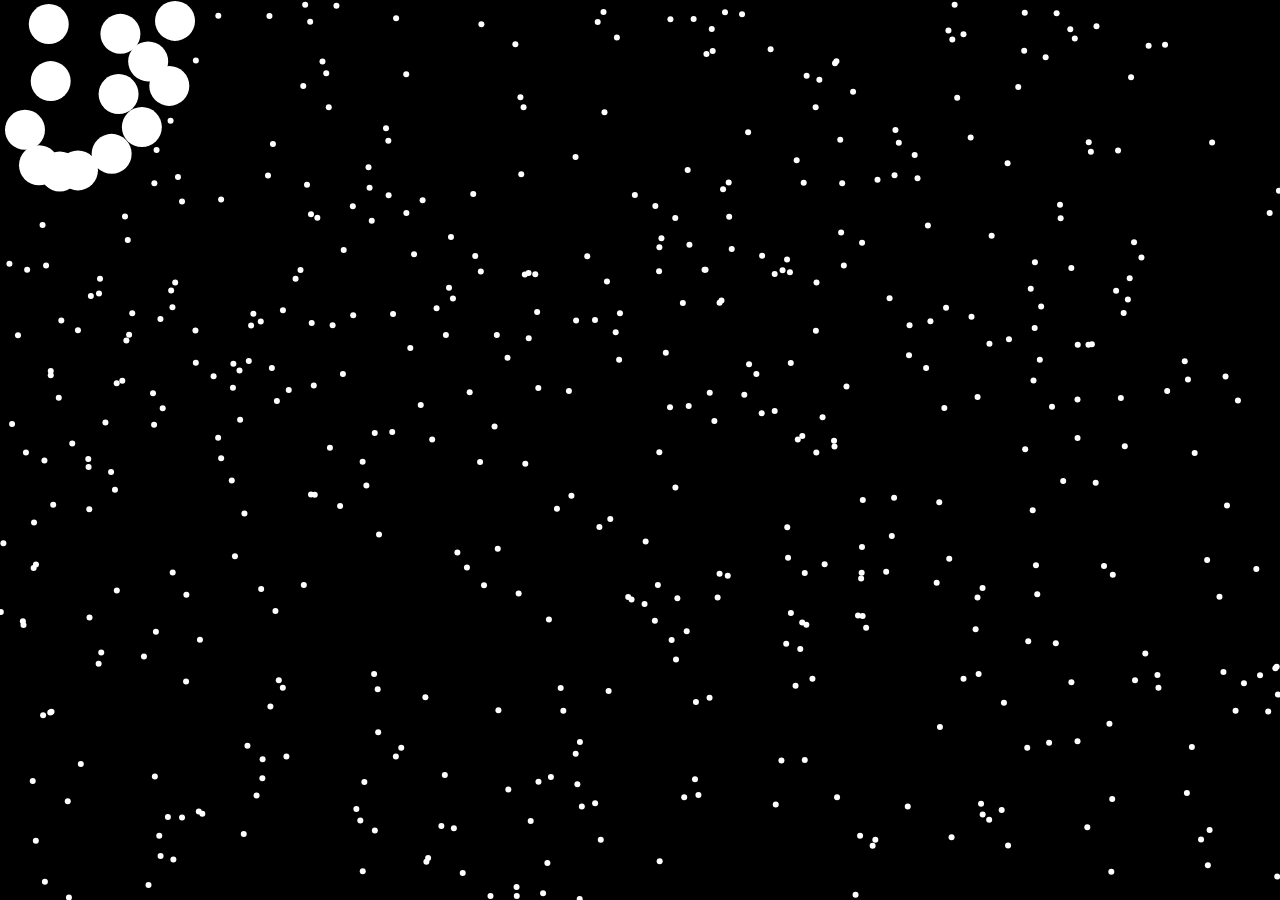
<file: Boiler Plate/index.html>
<!DOCTYPE html>
<html lang="en">
<head>
    <meta charset="UTF-8">
    <meta http-equiv="X-UA-Compatible" content="IE=edge">
    <meta name="viewport" content="width=device-width, initial-scale=1.0">
    <link rel="stylesheet" href="style.css">
    <title>Boiler Plate for all canvas creativity</title>
</head>
<body>
    <canvas id="canvas1"></canvas>
    <script src="script.js"></script>
</body>
</html>
</file>
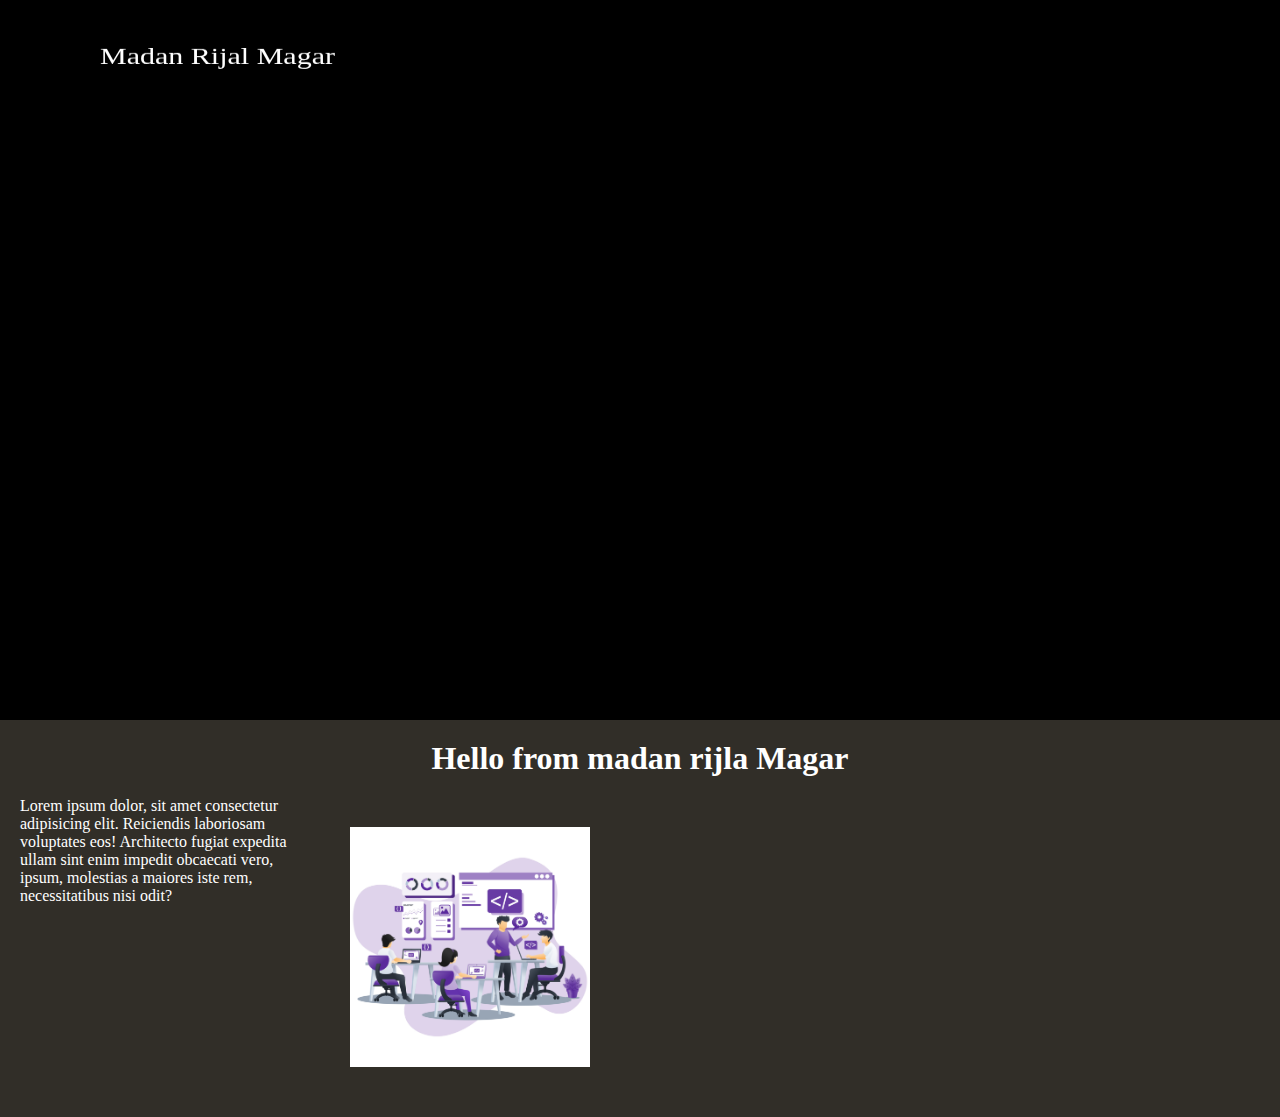
<file: Frank's Laboratory/index.html>
<!DOCTYPE html>
<html lang="en">
<head>
    <meta charset="UTF-8">
    <meta http-equiv="X-UA-Compatible" content="IE=edge">
    <meta name="viewport" content="width=device-width, initial-scale=1.0">
    <link rel="stylesheet" href="style.css">
    <title>Canvas Tutorial 2</title>
</head>
<body>

<div class="canvas-container">
    <canvas id="canvas-1"></canvas>
</div>
    <div class="quotes-container">
        <h2>Hello from madan rijla Magar</h2>
        <div>
            <p>Lorem ipsum dolor, sit amet consectetur adipisicing elit. Reiciendis laboriosam voluptates eos! Architecto fugiat expedita ullam sint enim impedit obcaecati vero, ipsum, molestias a maiores iste rem, necessitatibus nisi odit?</p>
            <img src="image.png" alt="image here">
        </div>
    </div>

    <script src="canvasApp.js"></script>
</body>
</html>
</file>
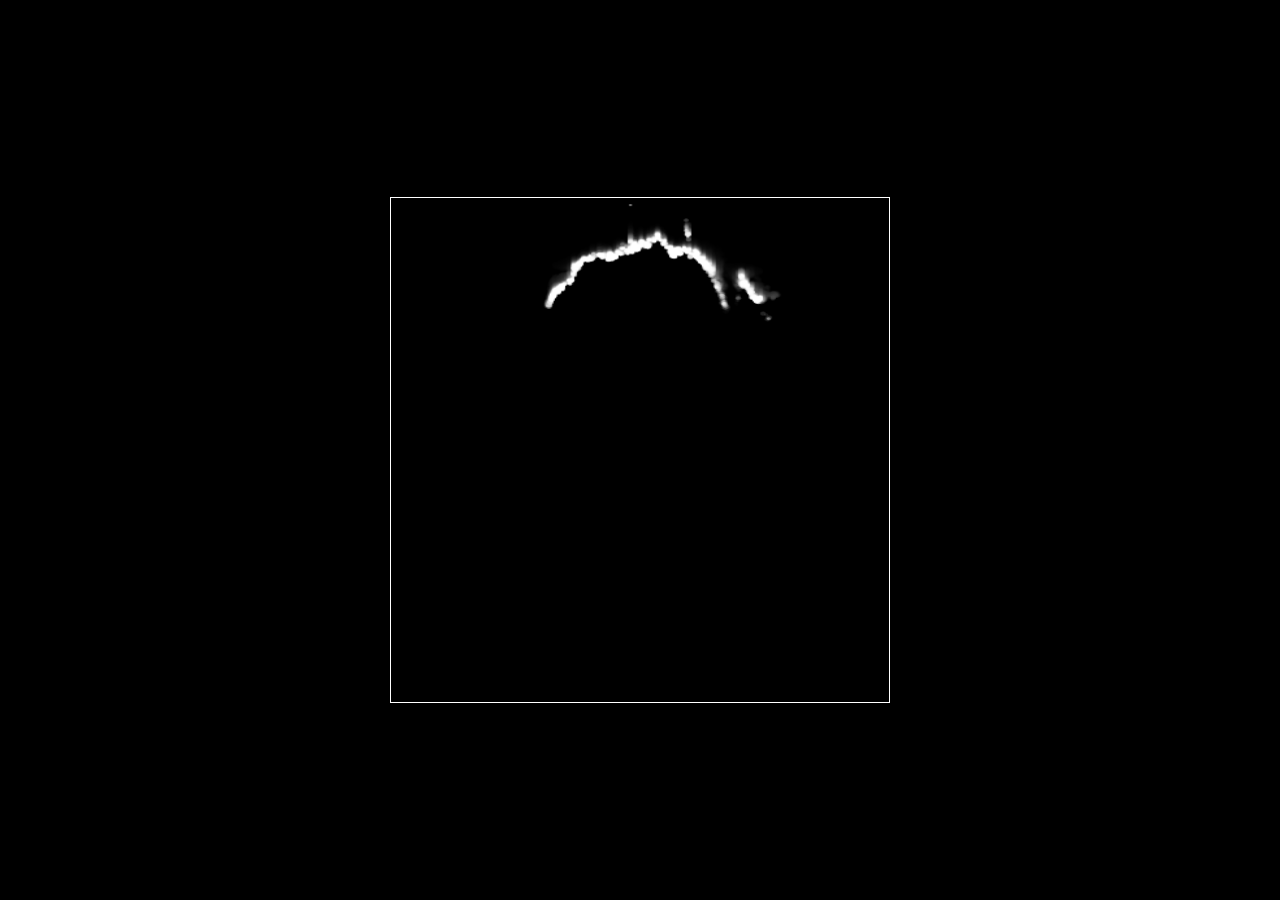
<file: Frank's Laboratory/Image Manipulation/index.html>
<!DOCTYPE html>
<html lang="en">
<head>
    <meta charset="UTF-8">
    <meta http-equiv="X-UA-Compatible" content="IE=edge">
    <meta name="viewport" content="width=device-width, initial-scale=1.0">
    <link rel="stylesheet" href="style.css">
    <title>Image animation</title>
</head>
<body>
    <canvas id="canvas1"></canvas>
    <script src="script.js"></script>
</body>
</html>
</file>
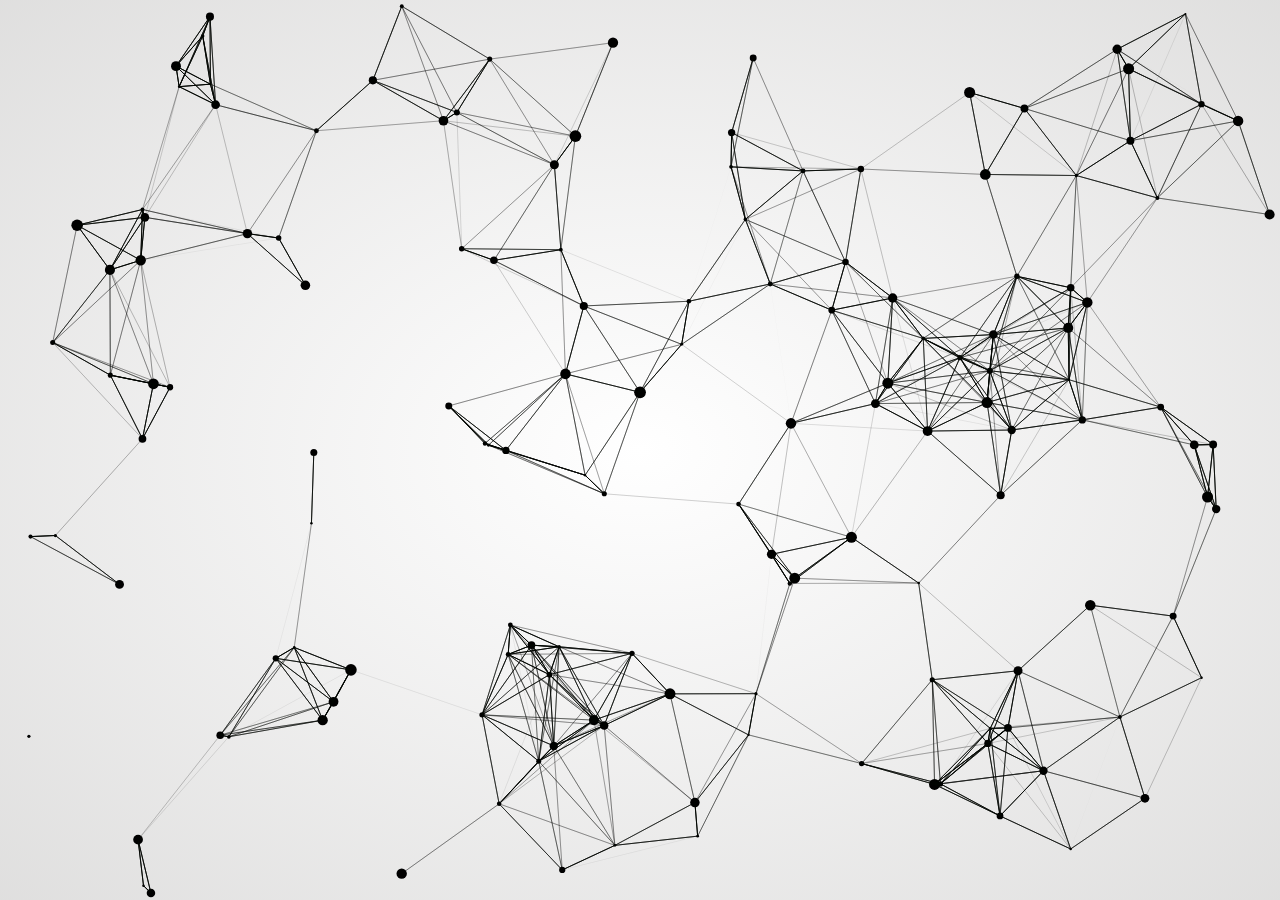
<file: Frank's Laboratory/Particlejs Effect/particle.html>
<!DOCTYPE html>
<html lang="en">
<head>
    <meta charset="UTF-8">
    <meta http-equiv="X-UA-Compatible" content="IE=edge">
    <meta name="viewport" content="width=device-width, initial-scale=1.0">
    <link rel="stylesheet" href="particle.css">
    <title>Particle Js effects</title>
</head>
<body>
    <canvas id="canvas1"></canvas>
    <script src="particle.js"></script>
</body>
</html>
</file>
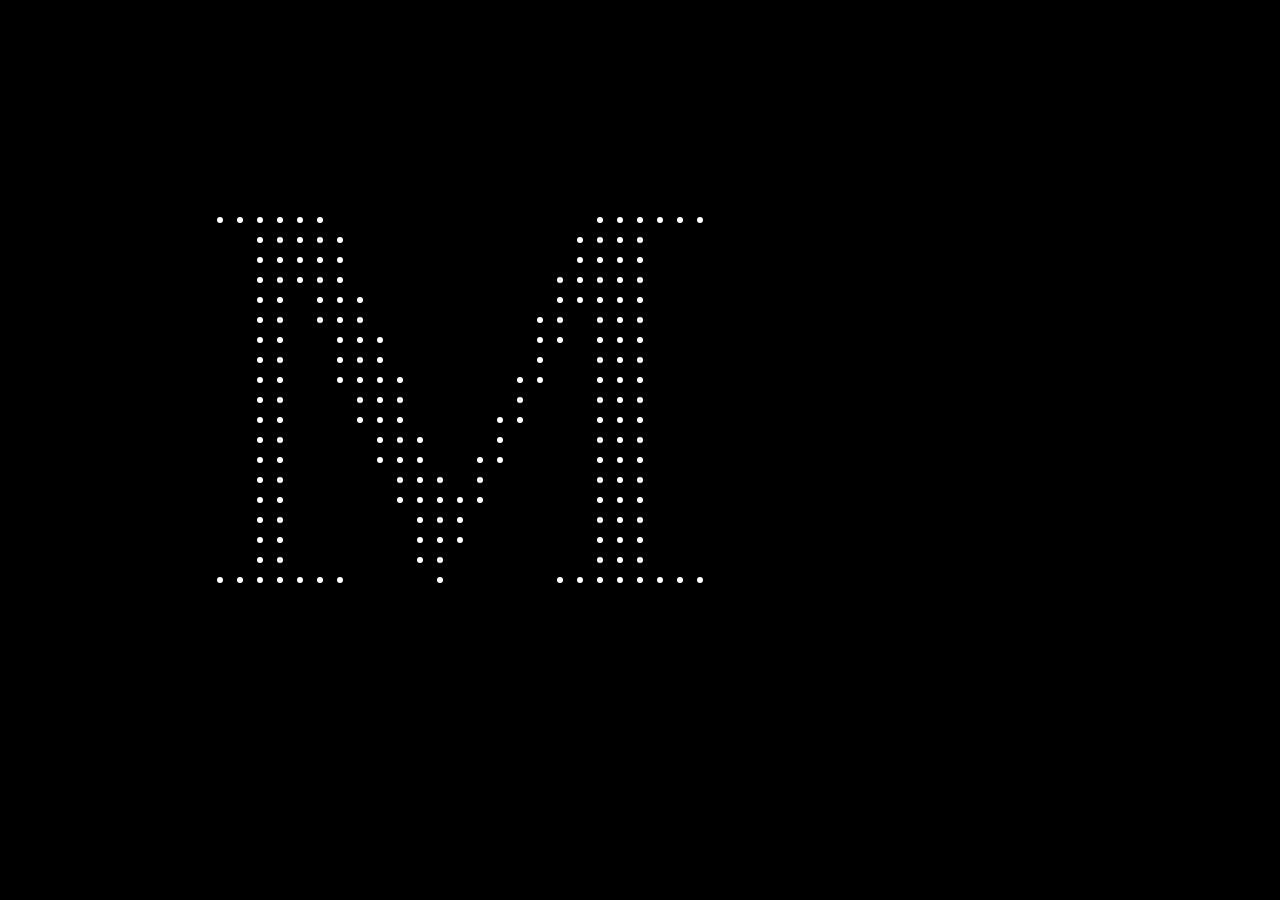
<file: Frank's Laboratory/Text Animation/textAnimation.html>
<!DOCTYPE html>
<html lang="en">
<head>
    <meta charset="UTF-8">
    <meta http-equiv="X-UA-Compatible" content="IE=edge">
    <meta name="viewport" content="width=device-width, initial-scale=1.0">
    <link rel="stylesheet" href="style.css">
    <title>Text Animation Tuts</title>
</head>
<body>
    <canvas id="canvas1"></canvas>
    <script src="handleAnimation.js"></script>
</body>
</html>
</file>
<file: Boiler Plate/style.css>
* {
    padding: 0;
    margin: 0;
    box-sizing: border-box;
}

body {
    background: black;

}

canvas {
    position: absolute;
    top: 0;
    left: 0;
    
}
</file>
<file: Frank's Laboratory/style.css>
* {
    padding: 0;
    margin: 0;
    box-sizing: border-box;
}
.canvas-container {
    height: 80vh;
    width: 100vw;
    background-color: green;
}
#canvas-1 {
    z-index: 1;
    position: absolute;
    background: rgb(201, 166, 166);
    width: 100vw;
    height: 80vh;
    top: 0;
    left: 0;
}
.quotes-container {
    background-color: rgb(49, 46, 40);
    color: white;

    width: 100vw;
    min-height: 200px;
 

}
.quotes-container h2 {
    font-size: 2rem;
    display: flex;
    justify-content: center;
    padding-top: 20px;
}
.quotes-container > div {
    width: 50vw;
    display: flex;
    padding: 20px;
    
}
.quotes-container img {
    padding: 30px;
    height: 300px;
    width: 400px;
    object-fit: cover;
}
/* 
@keyframes text {
    0% {
        top: -100px;
    }
    100% {
        top: 0;
    }
} */
</file>
<file: Frank's Laboratory/Image Manipulation/style.css>
* {
    padding: 0;
    margin: 0;
    box-sizing: border-box;

}
body {
    background: black;

}
#canvas1 {
    border: 1px solid white;
    position: absolute;
    top: 50%;
    left: 50%;
    transform: translate(-50%,-50%);
    width: 500px;
    height: 506px;
    
}
</file>
<file: Frank's Laboratory/Particlejs Effect/particle.css>
* {
    padding: 0;
    margin: 0;
    box-sizing: border-box;
}
#canvas1 {
    position: absolute;
    top: 0; left: 0;
    width: 100%;
    height: 100%;
    background: radial-gradient(#ffffff,#bdbcbb7a);
}
</file>
<file: Frank's Laboratory/Text Animation/style.css>
* {
    margin: 0;
    padding: 0;
    box-sizing: border-box;
}
body {
    overflow: hidden;
    background: black;
}
canvas {
    position: absolute;
    top: 0;
    left: 0;

}
</file>
